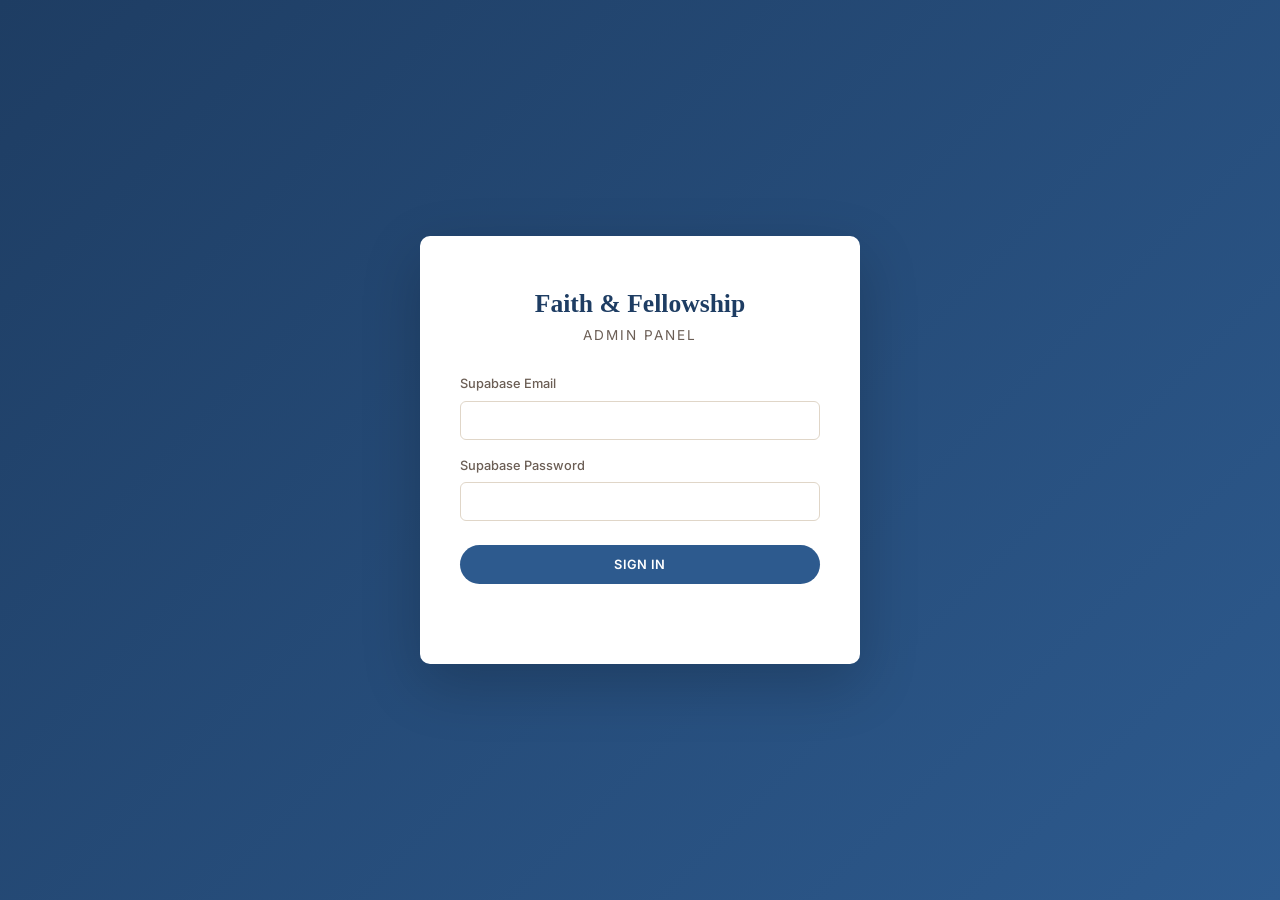
<file: admin.html>
<!DOCTYPE html>
<html lang="en">
<head>
  <meta charset="UTF-8">
  <meta name="viewport" content="width=device-width, initial-scale=1.0">
  <title>Admin — Sosa's &amp; Scripture Blog</title>
  <link rel="preconnect" href="https://fonts.googleapis.com">
  <link rel="preconnect" href="https://fonts.gstatic.com" crossorigin>
  <link href="https://fonts.googleapis.com/css2?family=Inter:wght@300;400;500;600;700&display=swap" rel="stylesheet">
  <link rel="stylesheet" href="css/admin.css?v=2">
</head>
<body>

  <!-- ===== LOGIN VIEW ===== -->
  <div class="admin-view" id="viewLogin">
    <div class="admin-card login-card">
      <h1>Faith &amp; Fellowship</h1>
      <p class="login-sub">Admin Panel</p>

      <form id="loginForm">
        <label>
          Supabase Email
          <input type="email" id="loginEmail" required>
        </label>
        <label>
          Supabase Password
          <input type="password" id="loginPassword" required>
        </label>
        <button type="submit" class="btn btn-primary">Sign In</button>
        <p class="login-error" id="loginError"></p>
      </form>

      <div id="loginMfaStep" style="display:none;margin-top:16px;border-top:1px solid var(--clr-border);padding-top:16px">
        <p style="text-align:center;margin-bottom:12px;font-size:0.9rem">Enter the 6-digit code from your authenticator app</p>
        <input type="text" id="loginMfaCode" placeholder="000000" maxlength="6" style="text-align:center;font-size:1.5rem;letter-spacing:8px;width:100%;box-sizing:border-box;padding:10px">
        <button type="button" class="btn btn-primary" id="loginMfaBtn" style="margin-top:12px;width:100%">Verify</button>
        <p class="login-error" id="loginMfaError"></p>
      </div>

      <div id="loginMfaEnroll" style="display:none;margin-top:16px;border-top:1px solid var(--clr-border);padding-top:16px">
        <p style="text-align:center;margin-bottom:12px;font-weight:600">Set Up Two-Factor Authentication</p>
        <p style="text-align:center;margin-bottom:12px;font-size:0.85rem">You must set up MFA before accessing the dashboard.</p>
        <p style="text-align:center;margin-bottom:12px;font-size:0.85rem">Scan the QR code with your authenticator app (e.g. Google Authenticator, Authy):</p>
        <div style="display:flex;justify-content:center;margin-bottom:12px"><div id="loginMfaQr"></div></div>
        <p style="text-align:center;font-size:0.85rem;color:var(--clr-text-light);margin-bottom:12px">Secret: <code id="loginMfaSecret"></code></p>
        <input type="text" id="loginMfaEnrollCode" placeholder="000000" maxlength="6" style="text-align:center;font-size:1.5rem;letter-spacing:8px;width:100%;box-sizing:border-box;padding:10px">
        <button type="button" class="btn btn-primary" id="loginMfaEnrollBtn" style="margin-top:12px;width:100%">Verify &amp; Enable MFA</button>
        <p class="login-error" id="loginMfaEnrollError"></p>
      </div>
    </div>
  </div>

  <!-- ===== DASHBOARD VIEW ===== -->
  <div class="admin-view" id="viewDashboard" style="display:none">
    <header class="admin-header">
      <div class="container header-inner">
        <a href="index.html" class="logo">Faith &amp; Fellowship</a>
        <nav>
          <a href="index.html" target="_blank" class="nav-link">View Site</a>
          <button id="logoutBtn" class="nav-link" style="background:none;border:none;cursor:pointer">Logout</button>
        </nav>
      </div>
    </header>

    <div class="admin-tabs container">
      <button class="tab active" data-tab="posts">Posts</button>
      <button class="tab" data-tab="settings">Site Settings</button>
      <button class="tab" data-tab="github">GitHub</button>
      <button class="tab" data-tab="account">Account</button>
    </div>

    <main class="admin-main container">

      <!-- Posts Tab -->
      <div class="tab-content" id="tabPosts">
        <div class="dash-top">
          <h2>Your Posts</h2>
          <button id="newPostBtn" class="btn btn-primary">+ New Post</button>
        </div>
        <div class="loading" id="dashLoading">Loading posts...</div>
        <table class="posts-table" id="postsTable" style="display:none">
          <thead>
            <tr>
              <th>Title</th>
              <th>Category</th>
              <th>Date</th>
              <th>Actions</th>
            </tr>
          </thead>
          <tbody id="postsBody"></tbody>
        </table>
        <p class="empty-state" id="emptyState" style="display:none">No posts yet. Click "+ New Post" to create your first post!</p>
      </div>

      <!-- Settings Tab -->
      <div class="tab-content" id="tabSettings" style="display:none">
        <div class="dash-top">
          <h2>Site Settings</h2>
          <span class="settings-hint">Edit the content shown on your blog.</span>
        </div>
        <form id="settingsForm" class="settings-form">
          <div class="settings-group">
            <h3>Global</h3>
            <label>Site Name <input type="text" id="cfg-siteName"></label>
            <label>Meta Description <textarea id="cfg-metaDescription" rows="2"></textarea></label>
          </div>
          <div class="settings-group">
            <h3>Hero Section</h3>
            <label>Title (HTML allowed) <textarea id="cfg-hero-title" rows="2"></textarea></label>
            <label>Subtitle <textarea id="cfg-hero-subtitle" rows="2"></textarea></label>
            <label>Background Image URL <input type="url" id="cfg-hero-bgImage"></label>
          </div>
          <div class="settings-group">
            <h3>About Section</h3>
            <label>Title <input type="text" id="cfg-about-title"></label>
            <label>Paragraph 1 (HTML allowed) <textarea id="cfg-about-paragraph1" rows="3"></textarea></label>
            <label>Paragraph 2 (HTML allowed) <textarea id="cfg-about-paragraph2" rows="3"></textarea></label>
            <label>Verse (HTML allowed) <textarea id="cfg-about-verse" rows="2"></textarea></label>
            <label>Image URL <input type="url" id="cfg-about-image"></label>
          </div>
          <div class="settings-group">
            <h3>Subscribe Section</h3>
            <label>Title <input type="text" id="cfg-subscribe-title"></label>
            <label>Subtitle <textarea id="cfg-subscribe-subtitle" rows="2"></textarea></label>
            <label>Success Message <input type="text" id="cfg-subscribe-successMsg"></label>
          </div>
          <div class="settings-group">
            <h3>Footer</h3>
            <label>Tagline <input type="text" id="cfg-footer-tagline"></label>
          </div>
          <div class="editor-actions">
            <button type="submit" class="btn btn-primary" id="settingsSaveBtn">Save Settings</button>
          </div>
          <p class="form-msg" id="settingsMsg"></p>
        </form>
      </div>

      <!-- GitHub Tab -->
      <div class="tab-content" id="tabGithub" style="display:none">
        <div class="dash-top">
          <h2>GitHub Settings</h2>
          <span class="settings-hint">GitHub credentials are needed to save posts and settings. They are stored on your Supabase account and never exposed in the repo.</span>
        </div>
        <form id="githubForm" class="settings-form">
          <div class="settings-group">
            <h3>Credentials</h3>
            <label>
              GitHub Token (<a href="https://github.com/settings/tokens" target="_blank">create one</a> with <code>repo</code> scope)
              <input type="password" id="githubToken" required>
            </label>
            <div class="form-row">
              <label>Repo Owner <input type="text" id="githubOwner" required></label>
              <label>Repo Name <input type="text" id="githubRepo" required></label>
            </div>
            <div class="editor-actions">
              <button type="submit" class="btn btn-primary" id="githubSaveBtn">Save GitHub Settings</button>
            </div>
            <p class="form-msg" id="githubMsg"></p>
          </div>
          <div class="settings-group" id="githubStatusGroup">
            <h3>Status</h3>
            <p id="githubStatus" style="font-size:0.85rem;color:var(--clr-text-light)">Not configured.</p>
          </div>
        </form>
      </div>

      <!-- Account Tab -->
      <div class="tab-content" id="tabAccount" style="display:none">
        <div class="dash-top">
          <h2>Account</h2>
        </div>

        <form id="passwordForm" class="settings-form">
          <div class="settings-group">
            <h3>Change Password</h3>
            <p style="font-size:0.85rem;color:var(--clr-text-light);margin-bottom:12px">This updates your Supabase Auth password.</p>
            <label>New Password <input type="password" id="pw-new" required minlength="6"></label>
            <label>Confirm New Password <input type="password" id="pw-confirm" required minlength="6"></label>
            <div class="editor-actions">
              <button type="submit" class="btn btn-primary" id="pwSaveBtn">Update Password</button>
            </div>
            <p class="form-msg" id="pwMsg"></p>
          </div>
        </form>

        <div class="settings-group mfa-group">
          <h3>Multi-Factor Authentication</h3>
          <p class="mfa-status" id="mfaStatus">Status: <span class="mfa-disabled">Checking...</span></p>
          <div id="mfaEnroll" style="display:none">
            <button type="button" class="btn btn-primary" id="mfaStartEnrollBtn">Enable MFA</button>
            <div id="mfaEnrollStep" style="display:none">
              <p class="mfa-desc">Scan this QR code with your authenticator app (e.g. Google Authenticator, Authy):</p>
              <div class="mfa-qr-wrap"><div id="mfaQr"></div></div>
              <p class="mfa-secret-label">Secret: <code id="mfaSecret"></code></p>
              <div class="mfa-verify">
                <label>Verify the code from your app:
                  <input type="text" id="mfaVerifyCode" maxlength="6" placeholder="000000" style="text-align:center;font-size:1.2rem;letter-spacing:4px">
                </label>
                <button type="button" class="btn btn-primary" id="mfaVerifyBtn">Verify &amp; Enable</button>
              </div>
              <p class="form-msg" id="mfaEnrollMsg"></p>
            </div>
          </div>
          <div id="mfaActive" style="display:none">
            <p><i class="fas fa-check-circle" style="color:var(--clr-primary)"></i> MFA is enabled</p>
            <button type="button" class="btn btn-danger btn-sm" id="mfaDisableBtn">Disable MFA</button>
            <p class="form-msg" id="mfaDisableMsg"></p>
          </div>
        </div>

        <div class="settings-group">
          <h3>Session</h3>
          <button type="button" class="btn btn-danger" id="sessionLogoutBtn">Sign Out of All Sessions</button>
          <p class="form-msg" id="sessionMsg"></p>
        </div>
      </div>

    </main>
  </div>

  <!-- ===== EDITOR VIEW ===== -->
  <div class="admin-view" id="viewEditor" style="display:none">
    <header class="admin-header">
      <div class="container header-inner">
        <a href="index.html" class="logo">Faith &amp; Fellowship</a>
        <nav>
          <button id="editorBackBtn" class="nav-link" style="background:none;border:none;cursor:pointer">&larr; Back</button>
        </nav>
      </div>
    </header>
    <main class="admin-main container">
      <h2 id="editorTitle">New Post</h2>
      <form id="editorForm" class="editor-form">
        <div class="form-row">
          <label>Title <input type="text" id="edTitle" required></label>
          <label>Slug <input type="text" id="edSlug" required></label>
        </div>
        <div class="form-row">
          <label>Category <input type="text" id="edCategory" placeholder="e.g. Faith, Prayer, Grace" required></label>
          <label>Author <input type="text" id="edAuthor" value="Ministry Team" required></label>
        </div>
        <div class="form-row">
          <label>Date <input type="date" id="edDate" required></label>
          <label>Image URL
            <div class="img-url-row">
              <input type="url" id="edImage" placeholder="https://images.unsplash.com/...">
              <button type="button" class="btn btn-secondary btn-sm" id="edImageUploadBtn">Upload</button>
            </div>
          </label>
          <input type="file" id="edImageFile" accept="image/*" style="display:none">
        </div>
        <label>Excerpt (shown on the blog grid) <textarea id="edExcerpt" rows="2" required></textarea></label>
        <label>Content (HTML allowed) <textarea id="edContent" rows="12" required></textarea></label>
        <div class="editor-actions">
          <button type="submit" class="btn btn-primary" id="edSaveBtn">Publish Post</button>
          <button type="button" class="btn btn-secondary" id="edCancelBtn">Cancel</button>
        </div>
        <p class="form-msg" id="edMsg"></p>
      </form>
    </main>
  </div>

  <script src="js/supabase.js?v=10"></script>
  <script src="js/admin.js?v=19"></script>
</body>
</html>
</file>
<file: css/admin.css>
*, *::before, *::after { box-sizing: border-box; margin: 0; padding: 0; }
html { scroll-behavior: smooth; }

:root {
  --clr-primary: #2D5A8E;
  --clr-primary-dark: #1E3D63;
  --clr-accent: #C9953C;
  --clr-bg: #F5F0E8;
  --clr-text: #2C2420;
  --clr-text-light: #6B5E55;
  --clr-white: #FFFFFF;
  --clr-border: #E0D6C8;
  --clr-danger: #C0392B;
  --clr-success: #27AE60;
  --ff-sans: 'Inter', -apple-system, sans-serif;
  --radius: 10px;
  --header-h: 64px;
  --max-width: 960px;
}

body {
  font-family: var(--ff-sans);
  font-size: 0.95rem;
  line-height: 1.6;
  color: var(--clr-text);
  background: var(--clr-bg);
  -webkit-font-smoothing: antialiased;
}

a { color: var(--clr-primary); }
.container { max-width: var(--max-width); margin: 0 auto; padding: 0 24px; }

.btn {
  display: inline-block;
  font-family: var(--ff-sans);
  font-weight: 600;
  font-size: 0.8rem;
  padding: 10px 24px;
  border-radius: 50px;
  border: none;
  cursor: pointer;
  transition: all 0.2s;
  text-transform: uppercase;
  letter-spacing: 0.3px;
}
.btn-primary { background: var(--clr-primary); color: var(--clr-white); }
.btn-primary:hover { background: var(--clr-primary-dark); }
.btn-secondary { background: var(--clr-border); color: var(--clr-text); }
.btn-secondary:hover { background: #d0c4b4; }
.btn-danger { background: var(--clr-danger); color: var(--clr-white); }
.btn-danger:hover { background: #A93226; }
.btn-sm { padding: 6px 14px; font-size: 0.75rem; }

input, textarea {
  width: 100%;
  padding: 10px 14px;
  border: 1px solid var(--clr-border);
  border-radius: 6px;
  font-family: var(--ff-sans);
  font-size: 0.9rem;
  color: var(--clr-text);
  background: var(--clr-white);
  transition: border-color 0.2s;
}
input:focus, textarea:focus {
  outline: none;
  border-color: var(--clr-primary);
  box-shadow: 0 0 0 3px rgba(45,90,142,0.10);
}
textarea { resize: vertical; }
label { display: block; font-size: 0.8rem; font-weight: 500; color: var(--clr-text-light); margin-bottom: 4px; }
label input, label textarea { margin-top: 6px; }

/* ===== LOGIN ===== */
.admin-view { min-height: 100vh; }
#viewLogin {
  display: flex;
  align-items: center;
  justify-content: center;
  background: linear-gradient(135deg, var(--clr-primary-dark), var(--clr-primary));
}
.login-card {
  background: var(--clr-white);
  border-radius: var(--radius);
  padding: 48px 40px;
  width: 100%;
  max-width: 440px;
  box-shadow: 0 20px 60px rgba(0,0,0,0.20);
}
.login-card h1 {
  font-family: 'Georgia', serif;
  font-size: 1.6rem;
  color: var(--clr-primary-dark);
  text-align: center;
}
.login-sub {
  text-align: center;
  color: var(--clr-text-light);
  font-size: 0.85rem;
  margin-bottom: 28px;
  text-transform: uppercase;
  letter-spacing: 2px;
}
.login-card .form-row { display: grid; grid-template-columns: 1fr 1fr; gap: 12px; }
.login-card label { margin-bottom: 16px; }
.login-card .btn { width: 100%; margin-top: 8px; padding: 12px; }
.login-card a { font-size: 0.8rem; }
.login-card code { font-size: 0.75rem; background: #f0ede8; padding: 1px 5px; border-radius: 3px; }
.login-error { color: var(--clr-danger); font-size: 0.8rem; text-align: center; margin-top: 12px; min-height: 20px; }

/* ===== HEADER ===== */
.admin-header {
  height: var(--header-h);
  background: rgba(255,255,255,0.95);
  backdrop-filter: blur(8px);
  border-bottom: 1px solid var(--clr-border);
  position: sticky;
  top: 0;
  z-index: 100;
}
.admin-header .header-inner {
  display: flex;
  align-items: center;
  justify-content: space-between;
  height: 100%;
}
.admin-header .logo {
  font-family: 'Georgia', serif;
  font-size: 1.2rem;
  font-weight: 600;
  color: var(--clr-primary-dark);
  text-decoration: none;
}
.admin-header nav { display: flex; gap: 16px; align-items: center; }
.admin-header .nav-link {
  font-size: 0.8rem;
  font-weight: 500;
  color: var(--clr-text);
  text-transform: uppercase;
  letter-spacing: 0.5px;
  text-decoration: none;
}
.admin-header .nav-link:hover { color: var(--clr-primary); }

/* ===== TABS ===== */
.admin-tabs {
  display: flex;
  gap: 0;
  border-bottom: 2px solid var(--clr-border);
  background: var(--clr-white);
}
.admin-tabs .tab {
  padding: 14px 28px;
  font-family: var(--ff-sans);
  font-size: 0.8rem;
  font-weight: 500;
  text-transform: uppercase;
  letter-spacing: 0.5px;
  color: var(--clr-text-light);
  background: none;
  border: none;
  cursor: pointer;
  transition: all 0.2s;
  border-bottom: 2px solid transparent;
  margin-bottom: -2px;
}
.admin-tabs .tab:hover { color: var(--clr-text); }
.admin-tabs .tab.active {
  color: var(--clr-primary);
  border-bottom-color: var(--clr-primary);
}

/* ===== DASHBOARD ===== */
.admin-main { padding: 40px 24px; }
.dash-top { display: flex; justify-content: space-between; align-items: center; margin-bottom: 28px; }
.dash-top h2 { font-size: 1.5rem; font-weight: 600; color: var(--clr-primary-dark); }
.settings-hint { font-size: 0.85rem; color: var(--clr-text-light); }
.loading { text-align: center; color: var(--clr-text-light); padding: 60px 0; }

.posts-table {
  width: 100%;
  border-collapse: collapse;
  background: var(--clr-white);
  border-radius: var(--radius);
  overflow: hidden;
  box-shadow: 0 2px 12px rgba(0,0,0,0.06);
}
.posts-table th {
  text-align: left;
  padding: 14px 16px;
  font-size: 0.75rem;
  text-transform: uppercase;
  letter-spacing: 1px;
  color: var(--clr-text-light);
  background: var(--clr-bg);
  border-bottom: 1px solid var(--clr-border);
}
.posts-table td {
  padding: 12px 16px;
  border-bottom: 1px solid var(--clr-border);
  font-size: 0.9rem;
}
.posts-table tr:last-child td { border-bottom: none; }
.posts-table .post-title { font-weight: 500; color: var(--clr-text); }
.posts-table .post-category {
  display: inline-block;
  font-size: 0.7rem;
  font-weight: 600;
  text-transform: uppercase;
  letter-spacing: 0.5px;
  padding: 2px 10px;
  border-radius: 50px;
  background: var(--clr-bg);
  color: var(--clr-text-light);
}
.posts-table .actions { display: flex; gap: 8px; }
.posts-table .actions .btn { min-width: 60px; text-align: center; }
.empty-state { text-align: center; color: var(--clr-text-light); padding: 60px 0; }

/* ===== SETTINGS FORM ===== */
.settings-form { max-width: 700px; }
.settings-group {
  background: var(--clr-white);
  border-radius: var(--radius);
  padding: 24px 28px;
  margin-bottom: 20px;
  box-shadow: 0 2px 12px rgba(0,0,0,0.06);
}
.settings-group h3 {
  font-size: 1rem;
  font-weight: 600;
  color: var(--clr-primary-dark);
  margin-bottom: 18px;
  padding-bottom: 10px;
  border-bottom: 1px solid var(--clr-border);
}
.settings-group label { margin-bottom: 14px; }
.settings-group label:last-child { margin-bottom: 0; }

/* ===== EDITOR ===== */
.editor-form { background: var(--clr-white); padding: 32px; border-radius: var(--radius); box-shadow: 0 2px 12px rgba(0,0,0,0.06); }
.editor-form .form-row { display: grid; grid-template-columns: 1fr 1fr; gap: 16px; margin-bottom: 16px; }
.editor-form label { margin-bottom: 16px; }
.editor-form textarea#edContent { font-family: 'Courier New', monospace; font-size: 0.9rem; line-height: 1.5; }
.editor-actions { display: flex; gap: 12px; margin-top: 8px; }
.form-msg { margin-top: 12px; font-size: 0.85rem; min-height: 20px; }
.form-msg.success { color: var(--clr-success); }
.form-msg.error { color: var(--clr-danger); }

/* ===== RESPONSIVE ===== */
@media (max-width: 680px) {
  .login-card { padding: 32px 24px; }
  .login-card .form-row,
  .editor-form .form-row { grid-template-columns: 1fr; }
  .dash-top { flex-direction: column; gap: 12px; text-align: center; }
  .posts-table { font-size: 0.8rem; }
  .posts-table th, .posts-table td { padding: 10px 10px; }
  .posts-table .actions { flex-direction: column; gap: 4px; }
  .editor-form { padding: 20px; }
  .admin-tabs .tab { padding: 12px 16px; font-size: 0.75rem; }
  .settings-group { padding: 18px; }
}
</file>
